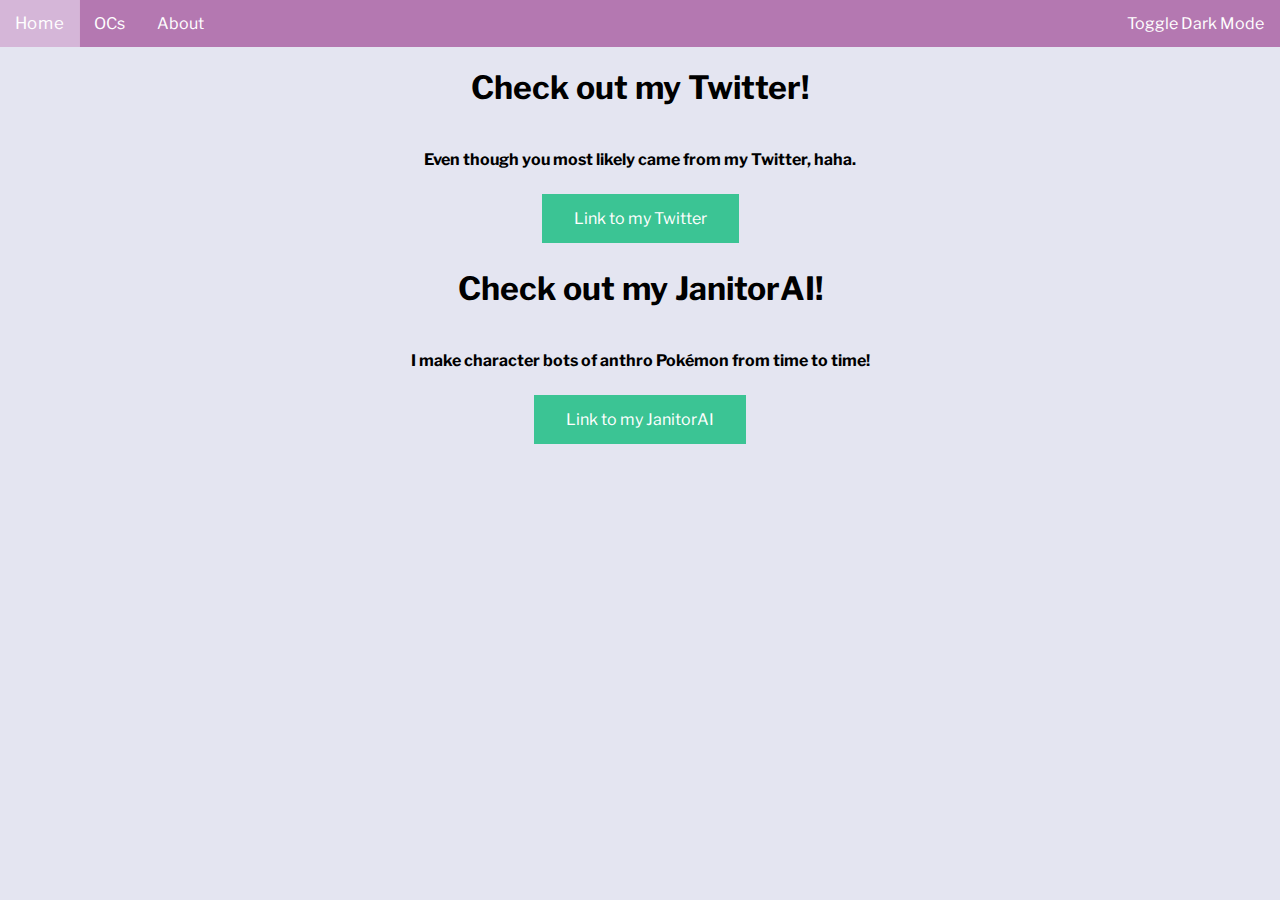
<file: about.html>
<html>
    <head>
        <link rel="stylesheet" href="main.css">
    </head>
    <style>
        body {
            transition: background-color 0.3s ease, transform 0.2s ease;
            background-color: #e4e5f1;
            color: black;
        }
        
        .dark-mode {
            background-color: #121212;
            color: white;
        }
    </style>
    <body>
        <div class="navbar">
            <ul>
                <li><a href="index.html">Home</a></li>
                <li><a href="ocs.html">OCs</a></li>
                <li><a href="about.html">About</a></li>
                <li style="float:right"><a href="#" onClick="darkMode()">Toggle Dark Mode</a></li>
            </ul>
        </div>
        <div class="aboutmain">
            <h1>Check out my Twitter!</h1>
            <h4>Even though you most likely came from my Twitter, haha.</h4>
            <button class="button"><a href="https://x.com/LastNiteEnjoyer" target="_blank">Link to my Twitter</a></button>
            <h1>Check out my JanitorAI!</h1>
            <h4>I make character bots of anthro Pokémon from time to time!</h4>
            <button class="button"><a href="https://janitorai.com/profiles/42fe33ad-ba39-43b1-8dfe-d5dee706503b_profile-of-lastniteenjoyer" target="_blank">Link to my JanitorAI</a></button>
        </div>
        <script>
            window.onload = function () {
                if (localStorage.getItem("darkMode") === "true") {
                    document.body.classList.add("dark-mode");
                }
            }

            function darkMode() {
                document.body.classList.toggle("dark-mode");
                localStorage.setItem("darkMode", document.body.classList.contains("dark-mode"));
            }
        </script>
    </body>
</html>
</file>
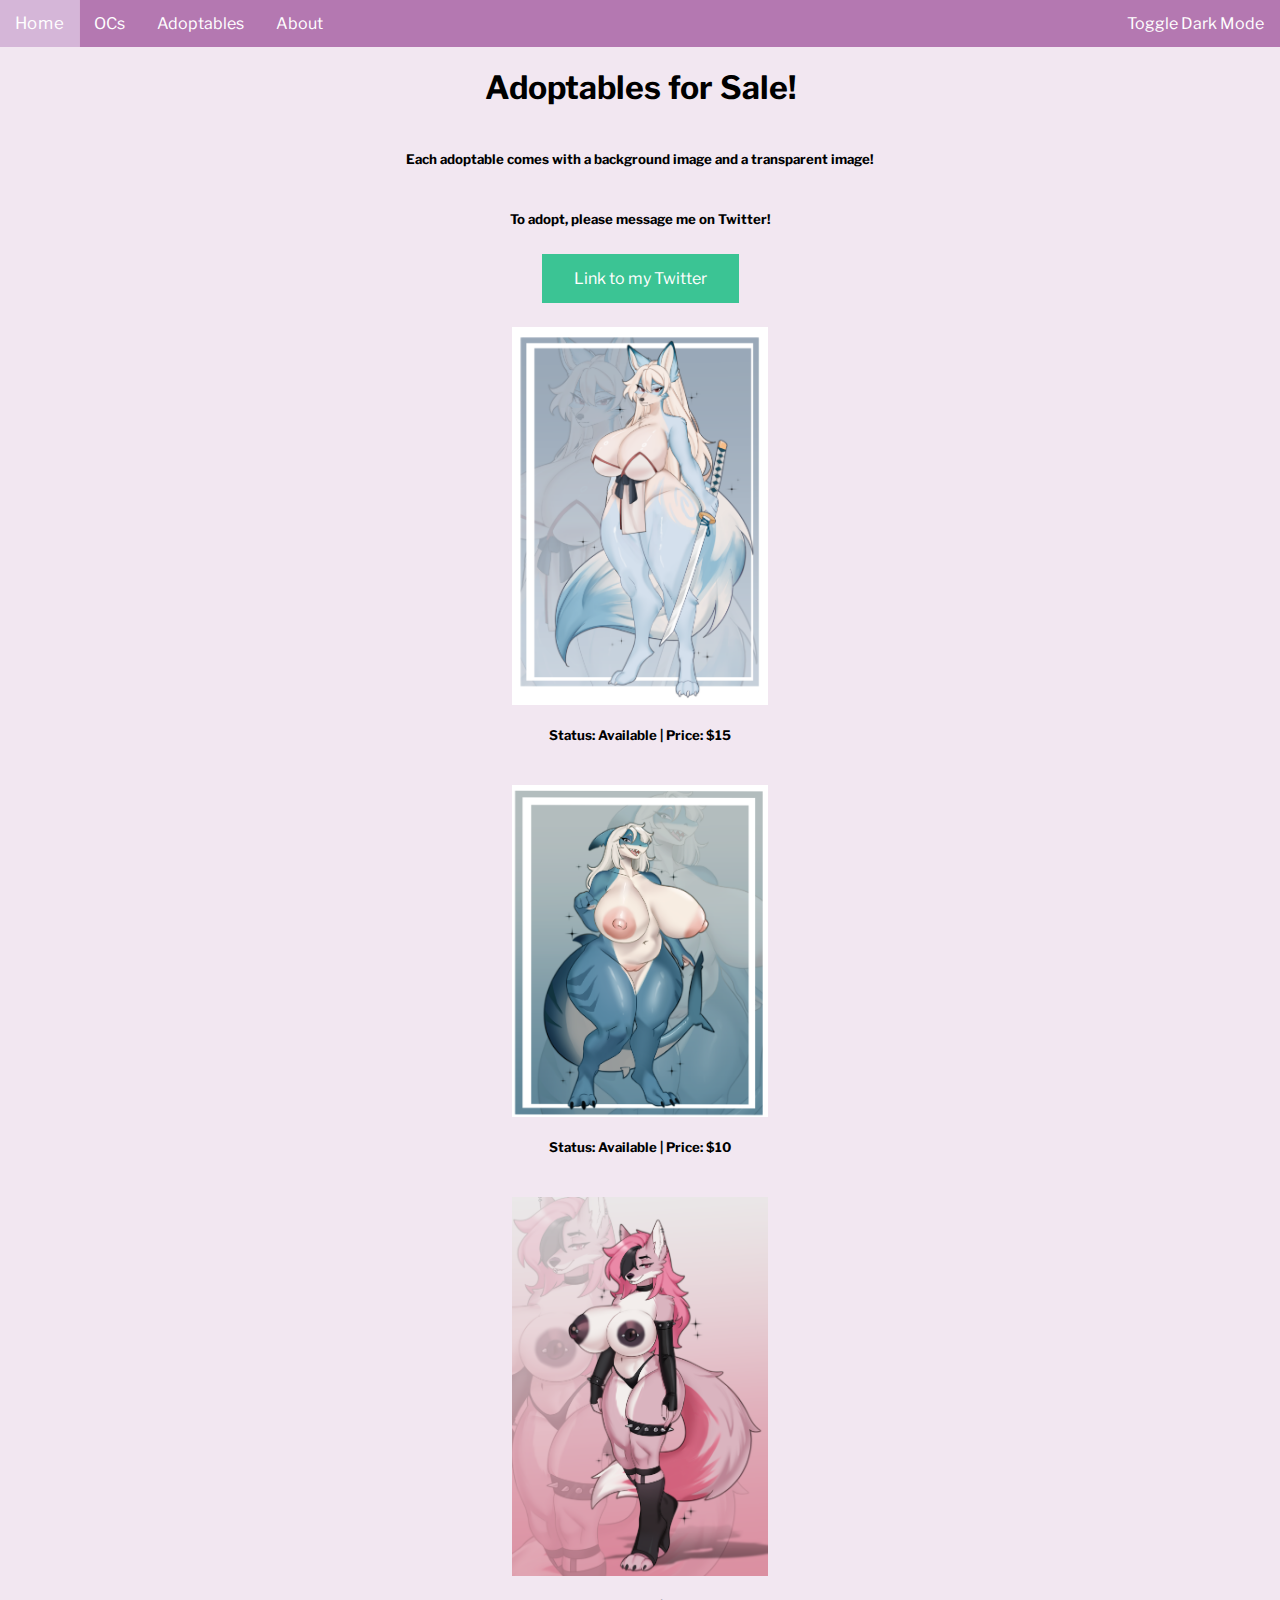
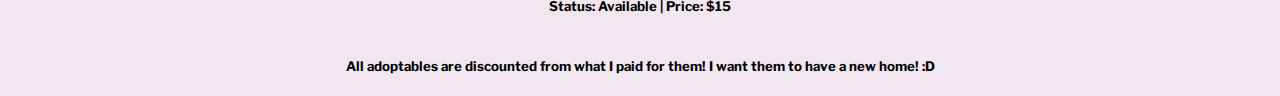
<file: adoptables.html>
<html>
    <head>
        <link rel="stylesheet" href="main.css">
        <meta name="viewport" content="width=device-width, initial-scale=1">
        <title>Adoptables</title>
        <link rel="icon" type="image/x-icon" href="images/favicon.png">
    </head>
    <style>
        body {
            transition: background-color 0.3s ease, transform 0.2s ease;
            background-color: #f2e7f1;
            color: black;
        }
        
        .dark-mode {
            background-color: #252026;
            color: white;
        }
    </style>
    <body>
        <div class="navbar">
            <ul>
                <li><a href="index.html">Home</a></li>
                <li><a href="ocs.html">OCs</a></li>
                <li><a href="adoptables.html">Adoptables</a></li>
                <li><a href="about.html">About</a></li>
                <li style="float:right"><a href="#" onClick="darkMode()">Toggle Dark Mode</a></li>
            </ul>
        </div>
        <div class="adoptsmain">
            <h1>Adoptables for Sale!</h1>
            <h5>Each adoptable comes with a background image and a transparent image!</h5>
            <h5>To adopt, please message me on Twitter!</h5>
            <button class="button"><a href="https://x.com/LastNiteEnjoyer" target="_blank">Link to my Twitter</a></button>
            <img src="images/Celeste.png" width="20%" height="20%" style="margin-top: 20px;">
            <h5>Status: Available | Price: $15</h5>
            <img src="images/CordeliaBG.png" width="20%" height="20%" style="margin-top: 20px;">
            <h5>Status: Available | Price: $10</h5>
            <img src="images/Seraphina.png" width="20%" height="20%" style="margin-top: 20px;">
            <h5>Status: Available | Price: $15</h5>
            <h5>All adoptables are discounted from what I paid for them! I want them to have a new home! :D</h5>
        </div>
        <script>
            window.onload = function () {
                if (localStorage.getItem("darkMode") === "true") {
                    document.body.classList.add("dark-mode");
                }
            }

            function darkMode() {
                document.body.classList.toggle("dark-mode");
                localStorage.setItem("darkMode", document.body.classList.contains("dark-mode"));
            }
        </script>
    </body>
</html>
</file>
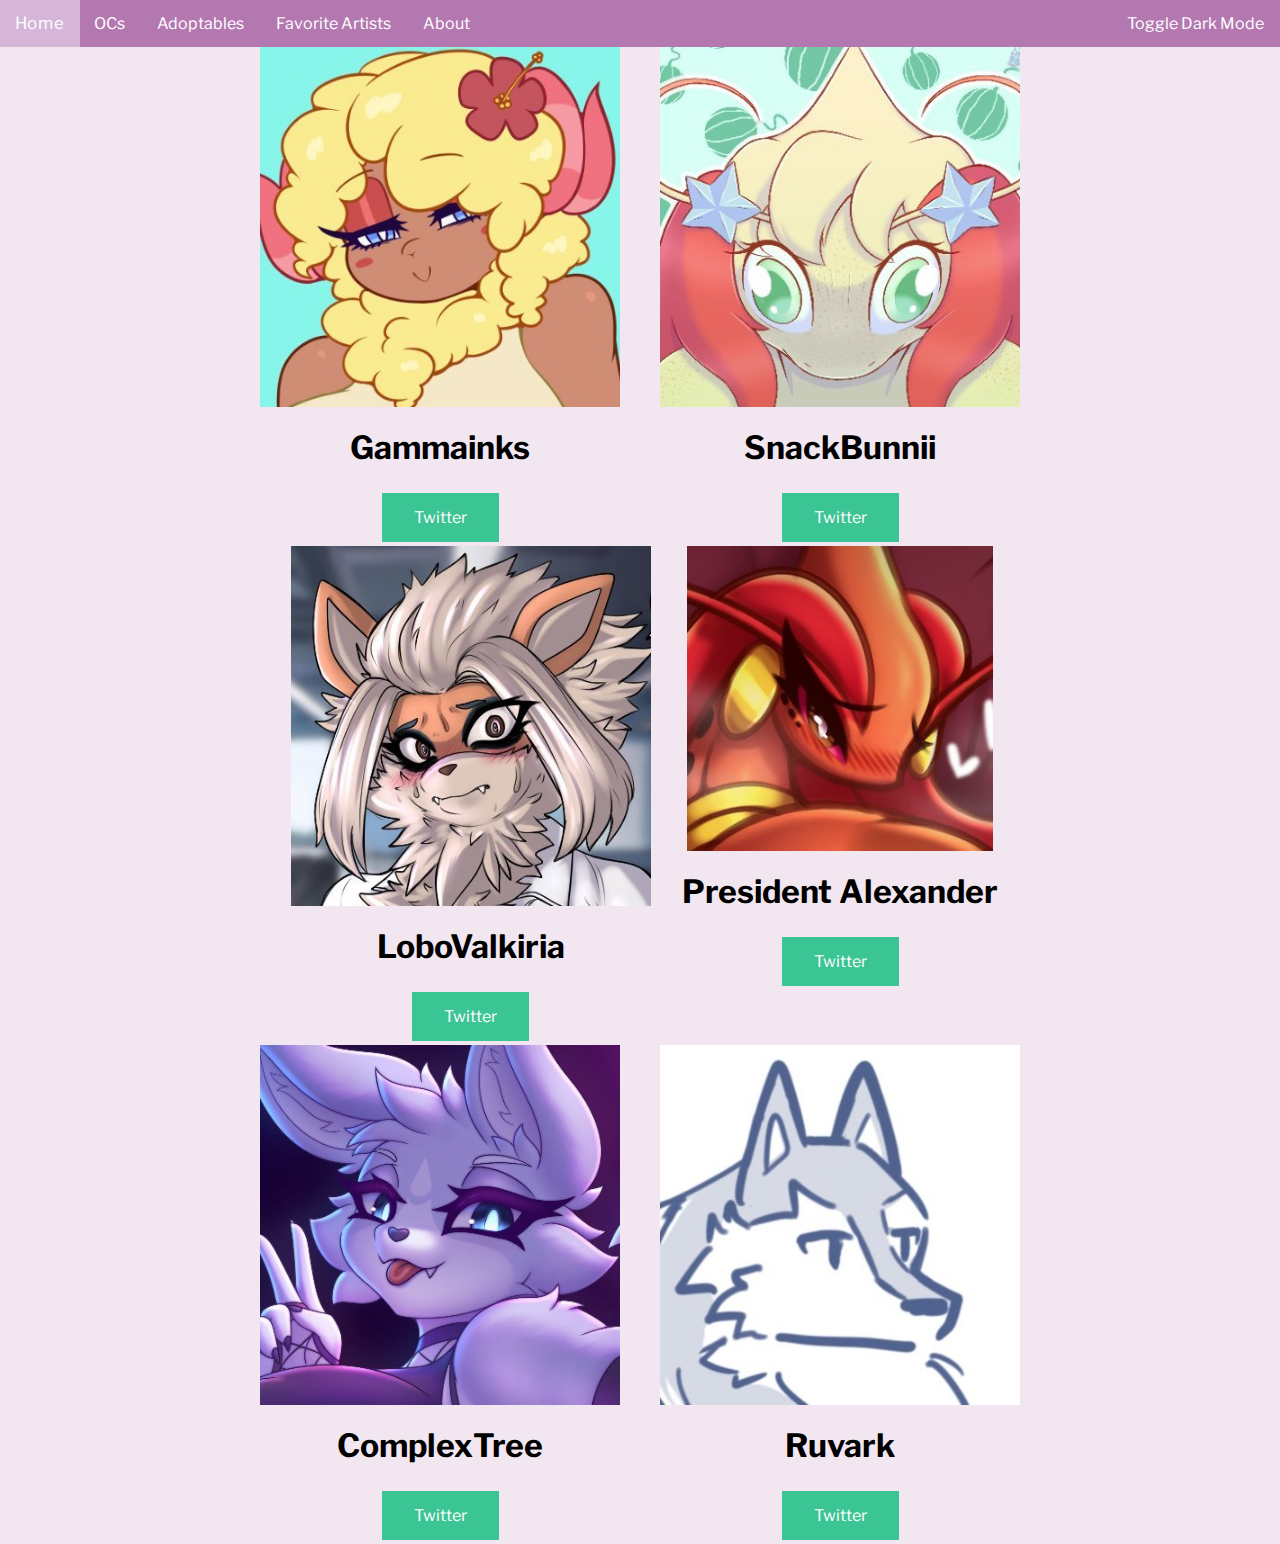
<file: favoriteartists.html>
<html>
    <head>
        <link rel="stylesheet" href="main.css">
        <meta name="viewport" content="width=device-width, initial-scale=1">
        <title>Favorite Artists</title>
        <link rel="icon" type="image/x-icon" href="images/favicon.png">
    </head>
    <style>
        body {
            transition: background-color 0.3s ease, transform 0.2s ease;
            background-color: #f2e7f1;
            color: black;
        }
        
        .dark-mode {
            background-color: #252026;
            color: white;
        }
    </style>
    <body>
        <div class="navbar">
            <ul>
                <li><a href="index.html">Home</a></li>
                <li><a href="ocs.html">OCs</a></li>
                <li><a href="adoptables.html">Adoptables</a></li>
                <li><a href="favoriteartists.html">Favorite Artists</a></li>
                <li><a href="about.html">About</a></li>
                <li style="float:right"><a href="#" onClick="darkMode()">Toggle Dark Mode</a></li>
            </ul>
        </div>
        <div class="main">
            <div class="multiimage">
                <div class="item">
                    <img src="artists/gammainks.jpg" />
                    <div>
                        <h1>Gammainks</h1>
                        <button class="button"><a href="https://x.com/gammainks" target="_blank">Twitter</a></button>
                    </div>
                </div>
                <div class="item">
                    <img src="artists/snackbunnii.jpg" />
                    <div>
                        <h1>SnackBunnii</h1>
                        <button class="button"><a href="https://x.com/snackbunnii" target="_blank">Twitter</a></button>
                    </div>
                </div>
            </div>
            <div class="multiimage">
                <div class="item">
                    <img src="artists/lobovalkiria.jpg" />
                    <div>
                        <h1>LoboValkiria</h1>
                        <button class="button"><a href="https://x.com/LoboValkiria_" target="_blank">Twitter</a></button>
                    </div>
                </div>
                <div class="item">
                    <img src="artists/presidentalexander.jpg" />
                    <div>
                        <h1>President Alexander</h1>
                        <button class="button"><a href="https://x.com/PresiAlexander" target="_blank">Twitter</a></button>
                    </div>
                </div>
            </div>
            <div class="multiimage">
                <div class="item">
                    <img src="artists/complextree.jpg" />
                    <div>
                        <h1>ComplexTree</h1>
                        <button class="button"><a href="https://x.com/complextree" target="_blank">Twitter</a></button>
                    </div>
                </div>
                <div class="item">
                    <img src="artists/ruvark.jpg" />
                    <div>
                        <h1>Ruvark</h1>
                        <button class="button"><a href="https://x.com/ruv_ark" target="_blank">Twitter</a></button>
                    </div>
                </div>
            </div>
        </div>        
        <div class="footer">
        </div>
        <script>
            window.onload = function () {
                if (localStorage.getItem("darkMode") === "true") {
                    document.body.classList.add("dark-mode");
                }
            }

            function darkMode() {
                document.body.classList.toggle("dark-mode");
                localStorage.setItem("darkMode", document.body.classList.contains("dark-mode"));
            }
        </script>
    </body>
</html>
</file>
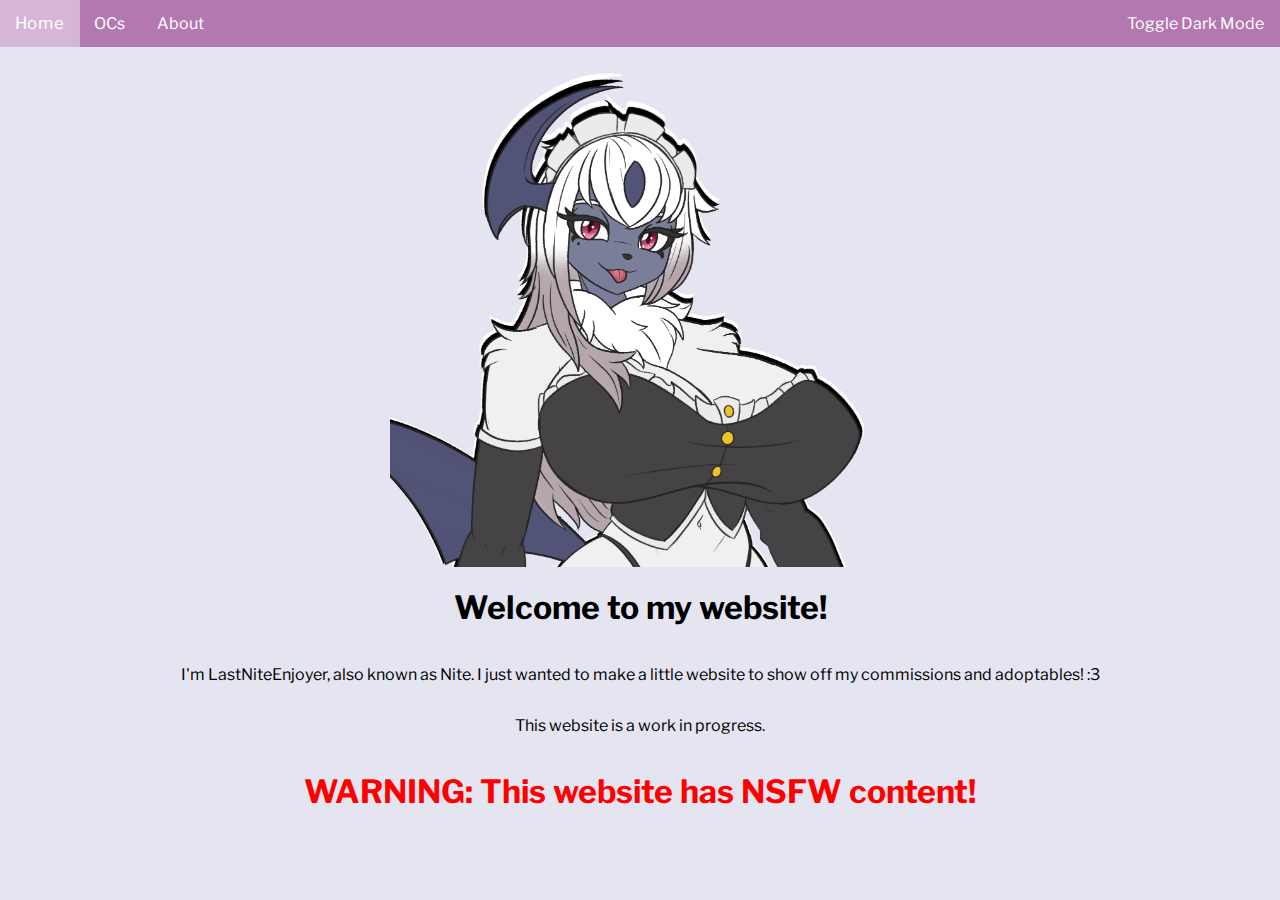
<file: main.html>
<html>
    <head>
        <link rel="stylesheet" href="main.css">
    </head>
    <style>
        body {
            transition: background-color 0.3s ease, transform 0.2s ease;
            background-color: #e4e5f1;
            color: black;
        }
        
        .dark-mode {
            background-color: #121212;
            color: white;
        }
    </style>
    <body>
        <div class="navbar">
            <ul>
                <li><a href="main.html">Home</a></li>
                <li><a href="ocs.html">OCs</a></li>
                <li><a href="about.html">About</a></li>
                <li style="float:right"><a href="#" onClick="darkMode()">Toggle Dark Mode</a></li>
            </ul>
        </div>
        <div class="main">
            <img src="images/ZephyrCPFP.png" width="500px" height="500px" style="margin-top: 20px;">
            <h1>Welcome to my website!</h1>
            <p>I'm LastNiteEnjoyer, also known as Nite. I just wanted to make a little website to show off my commissions and adoptables! :3</p>
            <p>This website is a work in progress.</p>
            <h1 style="color: red;">WARNING: This website has NSFW content!</h1>
        </div>
        <div class="footer">
        </div>
        <script>
            window.onload = function () {
                if (localStorage.getItem("darkMode") === "true") {
                    document.body.classList.add("dark-mode");
                }
            }

            function darkMode() {
                document.body.classList.toggle("dark-mode");
                localStorage.setItem("darkMode", document.body.classList.contains("dark-mode"));
            }
        </script>
    </body>
</html>
</file>
<file: main.css>
@import url('https://fonts.googleapis.com/css2?family=Afacad+Flux:wght@100..1000&family=Libre+Franklin:ital,wght@0,100..900;1,100..900&display=swap');

body {
    margin: 0;
    padding: 0;
}

img {
    max-width: 90%;
    max-height: 100%;
}

ul {
    list-style-type: none;
    margin: 0;
    padding: 0;
    overflow: hidden;
    background-color: #b478b1;
}

li {
    float: left;
    text-align: center;
}

li a {
    display: block;
    color: white;
    text-align: center;
    padding: 14px 16px;
    text-decoration: none;
    font-family: 'Libre Franklin', sans-serif;
    transition: background-color 0.3s ease, transform 0.2s ease;
}

li a:hover {
    background-color: #d5b6d8;
    transform: scale(1.05);
}

h1 {
    font-family: 'Libre Franklin', sans-serif;
    font-weight: bold;
}

h2, h3, h4, h5, h6 {
    font-family: 'Libre Franklin', sans-serif;
}

p {
    font-family: 'Libre Franklin', sans-serif;
}

.main, .ocsmain, .aboutmain, .adoptsmain {
    display: flex;
    flex-direction: column;
    justify-content: center;
    align-items: center;
    text-align: center;
}

.ocsmain h1 {
    margin-left: 10px; 
    margin-top: 10px; 
    margin-bottom: 5px;
}

.multiimage {
    display: flex;
    flex-direction: row;
    justify-content: center;
}

.button {
    background-color: #3bc494; /* Green */
    border: none;
    color: white;
    padding: 15px 32px;
    text-align: center;
    display: inline-block;
    font-size: 16px;
    margin: 4px 2px;
    cursor: pointer;
    font-family: 'Libre Franklin', sans-serif;
    transition: background-color 0.3s ease, transform 0.2s ease;
}

.button:hover {
    background-color: #ace3c0;
    transform: scale(1.05);
}


.button a {
    text-decoration: none;
    color: white;
}


@media screen and (max-width: 600px) {
    ul {
        flex-direction: column; /* Switch to vertical navbar */
    }

    li {
        width: 100%; /* Make each item take full width */
    }

    img {
        width: 90%;
        height: 100%;
    }
    
}
</file>
